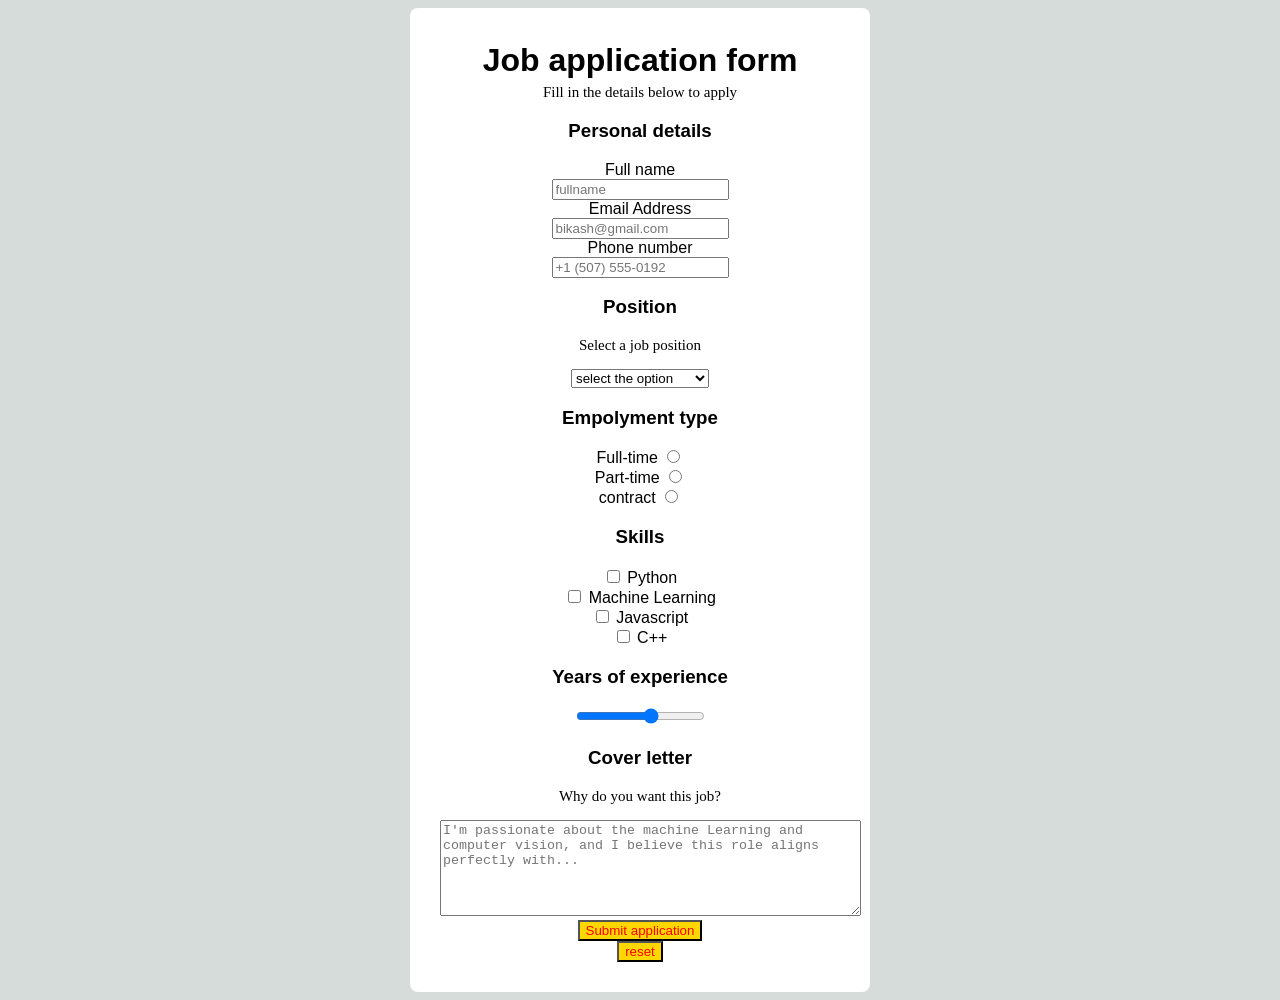
<file: Job_application.html>
<!DOCTYPE html>
<html lang="en">
<head>
    <meta charset="UTF-8">
    <meta name="viewport" content="width=device-width, initial-scale=1.0">
    <title>Job application form</title>
    <link rel="stylesheet" href="style.css">
</head>
<body>
    <main>
        <form action="/server">
            <h1>Job application form</h1>
            <p>Fill in the details below to apply</p>
        
            <section>
                <div>
                    <h3>Personal details</h3>
                    <label for="fullname">Full name</label> <br>
                    <input type="text" id="fullname" placeholder="fullname" name="fullname">
                </div>
                <div>
                    <label for="email"> Email Address</label><br>
                    <input type="email" id="email" placeholder="bikash@gmail.com" name="email">
                </div>
                <div>
                    <label for="number">Phone number</label><br>
                    <input type="tel" id="number" placeholder="+1 (507) 555-0192">
                </div>
            </section>

            <section>
                <div>
                    <h3>Position</h3>
                    <p>Select a job position</p>
                    <select name="position">
                        <option value="select">select the option</option>
                        <option value="SoftE">Software engineer I</option>
                    </select>
                </div>
            </section>
            
            <section>
                <div>
                    <h3>Empolyment type</h3>
                    <label for="fulltime">Full-time</label>
                    <input type="radio" id="fulltime" name="Empolyment_type"><br>
                    <label for="parttime">Part-time</label>
                    <input type="radio" id="parttime" name="Empolyment_type"><br>
                    <label for="contract">contract</label>
                    <input type="radio" id="contract" name="Empolyment_type"><br>
                </div>
            </section>
        
            <section>
                <div>
                    <h3>Skills</h3>
                    <input type="checkbox" name="Skills" value="py" id="py">
                    <label for="py">Python</label> <br>

                    <input type="checkbox" name="Skills" value="ml" id="ml">
                    <label for="ml">Machine Learning</label> <br>

                    <input type="checkbox" name="Skills" value="Js" id="js">
                    <label for="js">Javascript</label> <br>

                    <input type="checkbox" name="Skills" value="c++" id="c++">
                    <label for="c++">C++</label> <br>
                </div>
            </section>
            
            <section>
                <div>
                    <h3>Years of experience</h3>
                    <input type="range" min="0" max="10" name="experience" step="2">
                </div>
            </section>
            
            <section>
                <div>
                    <h3>Cover letter</h3>
                    <p>Why do you want this job?</p>
                    <textarea name="cover_letter" placeholder="I'm passionate about the machine Learning and computer vision, and I believe this role aligns perfectly with..." rows="6" cols="50"></textarea>
                </div>
            </section>
            <div>
                <button>Submit application</button>
                <button> reset </button>
            </div>
        
            
        </form>
    </main>
</body>
</html>


<!-- "When we submit a form, the browser collects all input data and sends it to the server as key-value pairs. 
The name attribute acts as the key and the user's input acts as the value. 
The server then uses the name to identify which field the data belongs to and takes further action.
 If name is not present, the browser doesn't include that field in the request at all — so the server never even sees it."
 -->
</file>
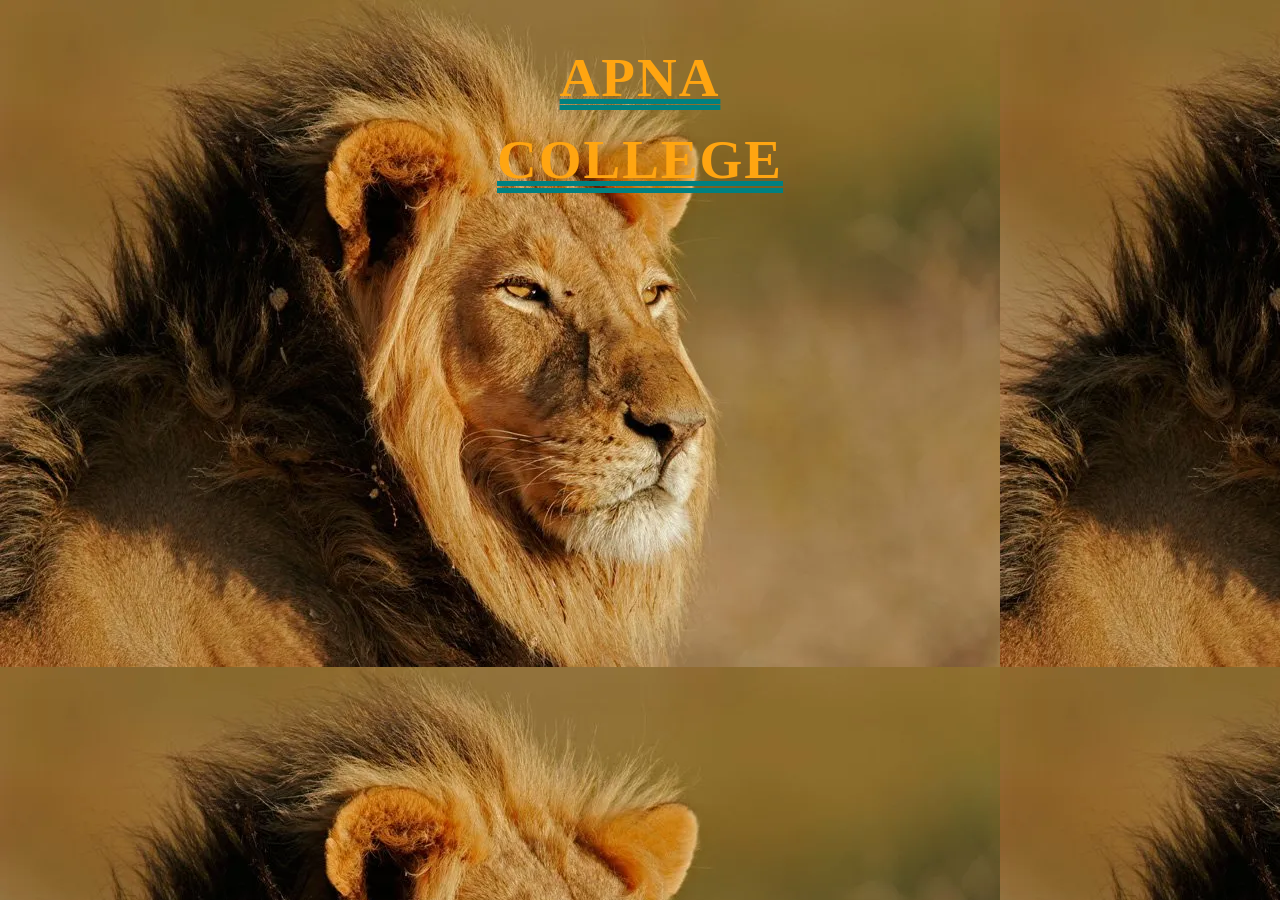
<file: practQs.html>
<!DOCTYPE html>
<html lang="en">
<head>
    <meta charset="UTF-8">
    <meta name="viewport" content="width=device-width, initial-scale=1.0">
    <title>PracQs</title>
    <link rel="stylesheet" href="pracQs.css">
</head>
<body>
    <h1>Apna <br> College </h1>
</body>
</html>
</file>
<file: style.css>
h1{
    text-align: center;
    color: black;
    line-height: 0.1;
    font-family: Arial;
}
h2{
    color: black;
    font-weight: normal;
    text-decoration:wavy underline;
    line-height: 0.1;
}

a{
    text-decoration: None;
}

p{
    color: black;
    letter-spacing: normal;
    text-align: center;
    font-size: 15px;
    font-family: 'Times New Roman', Times, serif;
}
section{
    text-align: center;
}
button{
    color: red;
    display: block;
    margin: 0 auto;
    background-color: gold;
    
}

body{
    background-color: rgb(214, 220, 218);
    display: flex;
    justify-content: center;
    font-family: Arial, Helvetica, sans-serif;
}

form{
    background-color: white;
    padding: 30px;
    border-radius: 8px;
    width: 400px;
}

input, textarea, select{
   
}
</file>
<file: pracQs.css>
h1{
    font-family:League Spartan;
    text-align: center;
    font-size: 55px;
    font-weight: 900;
    color: #ffa511;
    text-decoration: double teal underline;
    letter-spacing: 2px;
    line-height: 1.5;
    text-transform: uppercase;
}

body{
    background-color: rgb(104, 0, 125);
    background-image: url("lion.jpg.webp");
}
</file>
